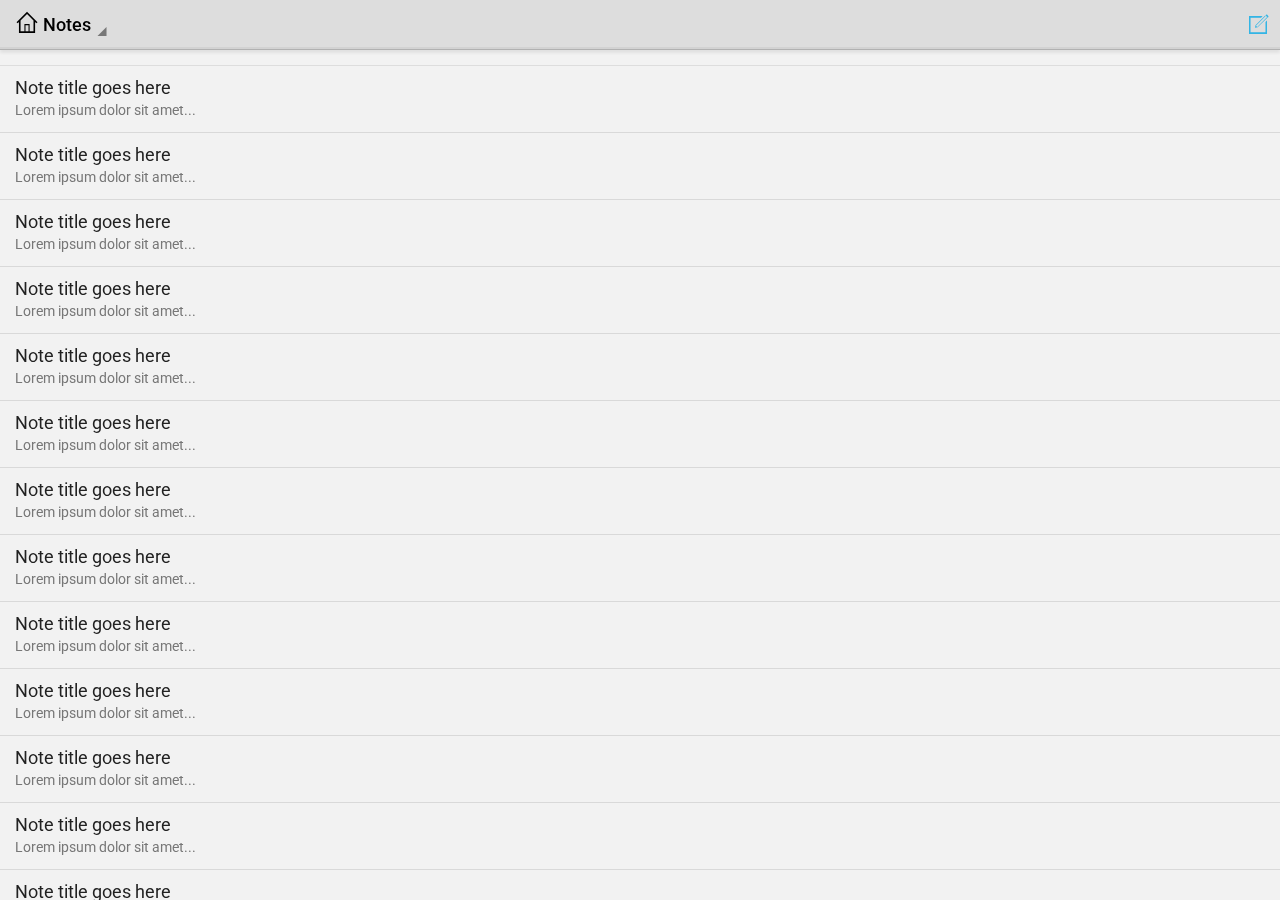
<file: 0.2/ratchet-2.0.2/docs/examples/app-android-notes/index.html>
<!DOCTYPE html>
<html>
  <head>
    <meta charset="utf-8">
    <title>Notes</title>
    <meta name="viewport" content="initial-scale=1, maximum-scale=1, user-scalable=no, minimal-ui">
    <meta name="apple-mobile-web-app-capable" content="yes">
    <meta name="apple-mobile-web-app-status-bar-style" content="black">

    <!-- Roboto -->
    <link rel="stylesheet" href="//fonts.googleapis.com/css?family=Roboto:400,500,700">

    <link rel="stylesheet" href="../../dist/css/ratchet.min.css">
    <link rel="stylesheet" href="../../dist/css/ratchet-theme-android.min.css">
    <link rel="stylesheet" href="css/app.css">
    <script src="../../dist/js/ratchet.min.js"></script>
  </head>
  <body>
    <header class="bar bar-nav">
      <a class="icon icon-compose pull-right" href="#composeModal"></a>
      <a href="#navPopover">
        <h1 class="title">
          <span class="icon icon-home"></span>
          Notes
          <span class="icon icon-caret"></span>
        </h1>
      </a>
    </header>

    <div class="content">

      <ul class="table-view">
        <li class="table-view-cell">
          <a class="navigate-right" href="choose-theater.html" data-transition="slide-in">
            Note title goes here
            <p>Lorem ipsum dolor sit amet...</p>
          </a>
        </li>
        <li class="table-view-cell">
          <a class="navigate-right" href="choose-theater.html" data-transition="slide-in">
            Note title goes here
            <p>Lorem ipsum dolor sit amet...</p>
          </a>
        </li>
        <li class="table-view-cell">
          <a class="navigate-right" href="choose-theater.html" data-transition="slide-in">
            Note title goes here
            <p>Lorem ipsum dolor sit amet...</p>
          </a>
        </li>
        <li class="table-view-cell">
          <a class="navigate-right" href="choose-theater.html" data-transition="slide-in">
            Note title goes here
            <p>Lorem ipsum dolor sit amet...</p>
          </a>
        </li>
        <li class="table-view-cell">
          <a class="navigate-right" href="choose-theater.html" data-transition="slide-in">
            Note title goes here
            <p>Lorem ipsum dolor sit amet...</p>
          </a>
        </li>
        <li class="table-view-cell">
          <a class="navigate-right" href="choose-theater.html" data-transition="slide-in">
            Note title goes here
            <p>Lorem ipsum dolor sit amet...</p>
          </a>
        </li>
        <li class="table-view-cell">
          <a class="navigate-right" href="choose-theater.html" data-transition="slide-in">
            Note title goes here
            <p>Lorem ipsum dolor sit amet...</p>
          </a>
        </li>
        <li class="table-view-cell">
          <a class="navigate-right" href="choose-theater.html" data-transition="slide-in">
            Note title goes here
            <p>Lorem ipsum dolor sit amet...</p>
          </a>
        </li>
        <li class="table-view-cell">
          <a class="navigate-right" href="choose-theater.html" data-transition="slide-in">
            Note title goes here
            <p>Lorem ipsum dolor sit amet...</p>
          </a>
        </li>
        <li class="table-view-cell">
          <a class="navigate-right" href="choose-theater.html" data-transition="slide-in">
            Note title goes here
            <p>Lorem ipsum dolor sit amet...</p>
          </a>
        </li>
        <li class="table-view-cell">
          <a class="navigate-right" href="choose-theater.html" data-transition="slide-in">
            Note title goes here
            <p>Lorem ipsum dolor sit amet...</p>
          </a>
        </li>
        <li class="table-view-cell">
          <a class="navigate-right" href="choose-theater.html" data-transition="slide-in">
            Note title goes here
            <p>Lorem ipsum dolor sit amet...</p>
          </a>
        </li>
        <li class="table-view-cell">
          <a class="navigate-right" href="choose-theater.html" data-transition="slide-in">
            Note title goes here
            <p>Lorem ipsum dolor sit amet...</p>
          </a>
        </li>
      </ul>
    </div>

    <!-- Compose modal -->
    <div id="composeModal" class="modal">
      <header class="bar bar-nav">
        <a class="icon icon-left pull-left" href="#composeModal"></a>
        <h1 class="title">New note</h1>
      </header>

      <div class="content">
        <form class="content-padded">
          <input type="text" placeholder="Title">
          <textarea rows="10"></textarea>
          <a class="btn btn-positive btn-block" href="#composeModal">Save note</a>
        </form>
      </div>
    </div><!-- /.modal -->

    <!-- Popover -->
    <div id="navPopover" class="popover">
      <ul class="table-view">
        <li class="table-view-cell">Item1</li>
        <li class="table-view-cell">Item2</li>
        <li class="table-view-cell">Item3</li>
        <li class="table-view-cell">Item4</li>
        <li class="table-view-cell">Item5</li>
        <li class="table-view-cell">Item6</li>
        <li class="table-view-cell">Item7</li>
        <li class="table-view-cell">Item8</li>
        <li class="table-view-cell">Item9</li>
        <li class="table-view-cell">Item10</li>
      </ul>
    </div>
  </body>
</html>
</file>
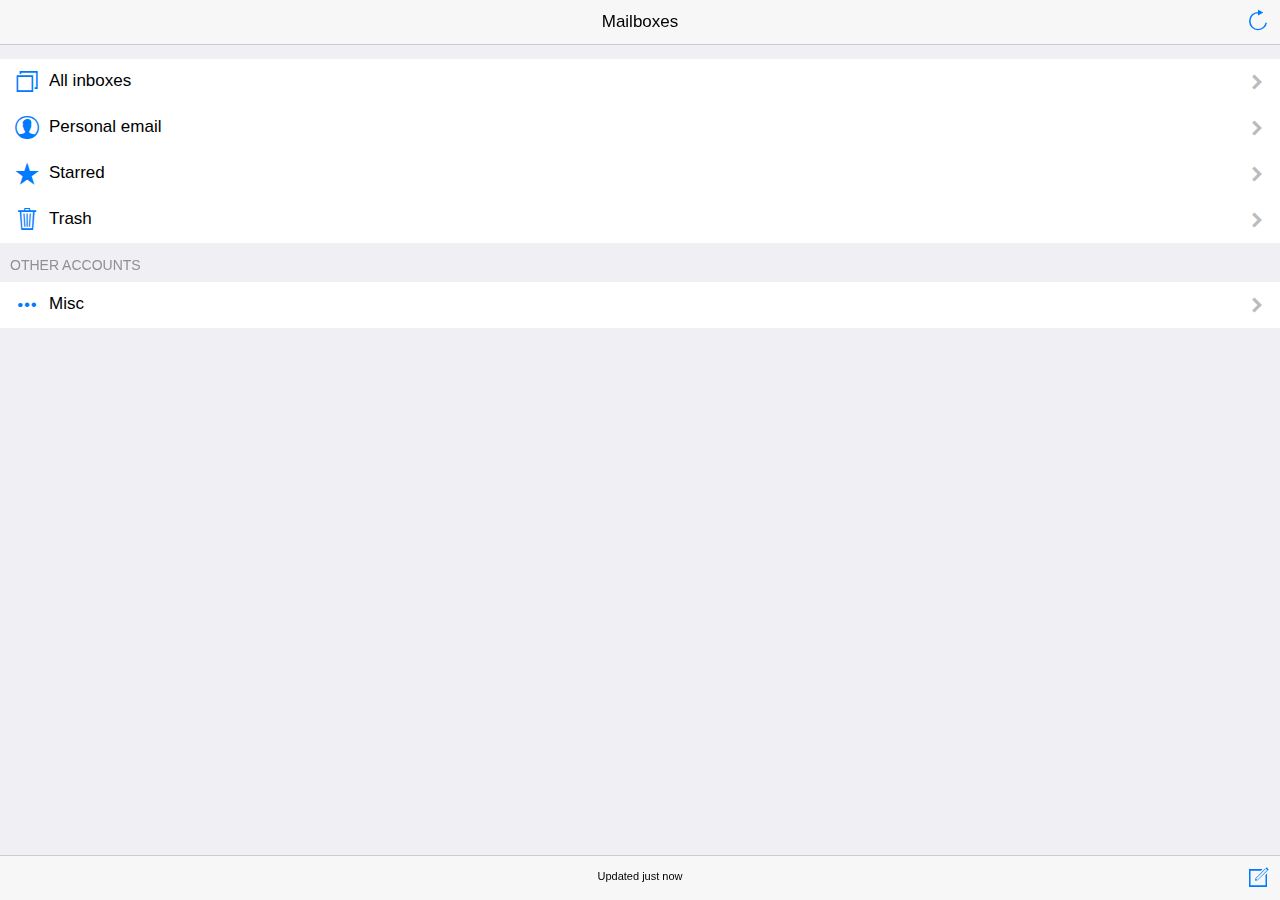
<file: 0.2/ratchet-2.0.2/docs/examples/app-ios-mail/index.html>
<!DOCTYPE html>
<html>
  <head>
    <meta charset="utf-8">
    <title>Mail</title>
    <meta name="viewport" content="initial-scale=1, maximum-scale=1, user-scalable=no, minimal-ui">
    <meta name="apple-mobile-web-app-capable" content="yes">
    <meta name="apple-mobile-web-app-status-bar-style" content="black">

    <link rel="stylesheet" href="../../dist/css/ratchet.min.css">
    <link rel="stylesheet" href="../../dist/css/ratchet-theme-ios.min.css">
    <link rel="stylesheet" href="css/app.css">
    <script src="../../dist/js/ratchet.min.js"></script>
  </head>
  <body>
    <header class="bar bar-nav">
      <a class="icon icon-refresh pull-right"></a>
      <h1 class="title">Mailboxes</h1>
    </header>

    <div class="bar bar-footer">
      <a class="icon icon-compose pull-right" href="#composeModal"></a>
      <small class="updated-text">Updated just now</small>
    </div>

    <div class="content">

      <ul class="table-view">
        <li class="table-view-cell media">
          <a class="navigate-right" href="inbox.html" data-transition="slide-in">
            <span class="media-object icon icon-pages pull-left"></span>
            <div class="media-body">
              All inboxes
            </div>
          </a>
        </li>
        <li class="table-view-cell media">
          <a class="navigate-right" href="inbox.html" data-transition="slide-in">
            <span class="media-object icon icon-person pull-left"></span>
            <div class="media-body">
              Personal email
            </div>
          </a>
        </li>
        <li class="table-view-cell media">
          <a class="navigate-right" href="inbox.html" data-transition="slide-in">
            <span class="media-object icon icon-star-filled pull-left"></span>
            <div class="media-body">
              Starred
            </div>
          </a>
        </li>
        <li class="table-view-cell media">
          <a class="navigate-right" href="inbox.html" data-transition="slide-in">
            <span class="media-object icon icon-trash pull-left"></span>
            <div class="media-body">
              Trash
            </div>
          </a>
        </li>
      </ul>

      <h5 class="content-padded">Other accounts</h5>
      <ul class="table-view">
        <li class="table-view-cell media">
          <a class="navigate-right" href="inbox.html" data-transition="slide-in">
            <span class="media-object icon icon-more pull-left"></span>
            <div class="media-body">
              Misc
            </div>
          </a>
        </li>
      </ul>
    </div><!-- /.content -->

    <!-- Compose modal -->
    <div id="composeModal" class="modal">
      <header class="bar bar-nav">
        <a class="btn btn-link pull-right" href="#composeModal">
          <strong>Send</strong>
        </a>
        <a class="btn btn-link pull-left" href="#composeModal">
          Cancel
        </a>
        <h1 class="title">New message</h1>
      </header>

      <div class="content">
        <form class="input-group">
          <input type="text" placeholder="To:">
          <input type="email" placeholder="From:">
          <input type="text" placeholder="Subject:">
          <textarea rows="20"></textarea>
        </form>
      </div>
    </div><!-- /.modal -->
  </body>
</html>
</file>
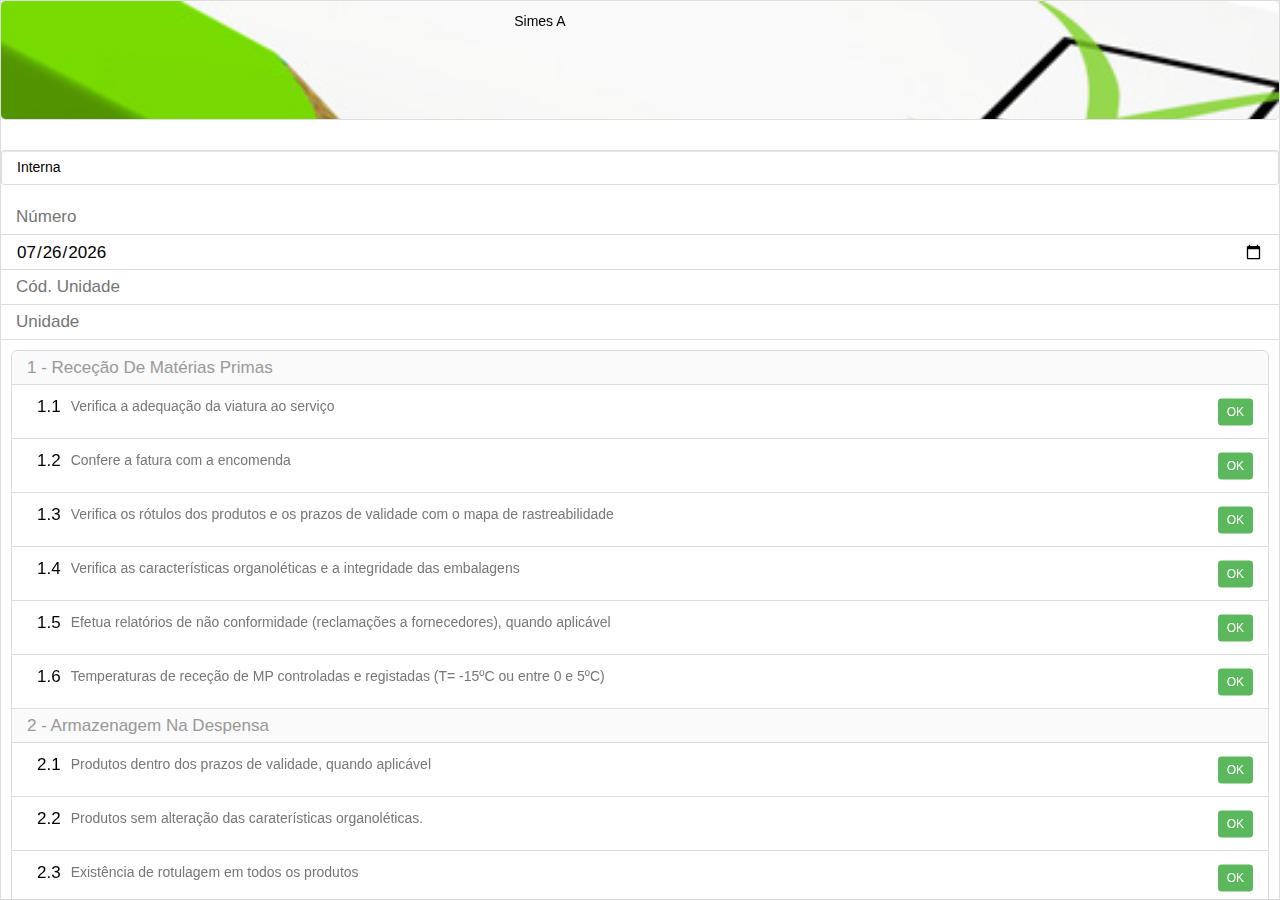
<file: www/checklist.html>
<!DOCTYPE html>
<html>
  <head>
    <title>Simes</title>

    <meta name="viewport" content="initial-scale=1, maximum-scale=1">
    <meta name="apple-mobile-web-app-capable" content="yes">
    <meta name="apple-mobile-web-app-status-bar-style" content="black">

    <link href="./css/ratchet-modificado.css" rel="stylesheet">
    <link href="./css/checklist.css" rel="stylesheet">

  </head>
  <body>

	<form id="checklist_form">

			<!-- Make sure all your bars are the first things in your <body> -->
			<header id="description-wrapper" class="card bar bar-nav">
				<p id="main-title" class="content-padded"></p>
			</header>
			
			<div class="menu-wrapper">
			  <span id="" class="menu menu-left">
				<ul>
				  <li><a class="icon my-icon  icon-back"></a></li>
				  <li><a class="icon my-icon" onclick="loadSimesA()">A</a></li>
				  <li style="margin-top:-10px"><p class="icon-label">simesA</p></li>
				  <li><a class="icon my-icon" onclick="loadSimesB()">B</a></li>
				  <li style="margin-top:-10px"><p class="icon-label">simesB</p></li>
				  <li><a class="icon my-icon  icon-home"></a></li>
				  <li style="margin-top:-10px"><p class="icon-label">home</p></li>
				  <li><a class="icon my-icon  icon-more"></a></li>
				  <li style="margin-top:-10px"><p class="icon-label">more</p></li>
				  <li><a class="icon my-icon  icon-close"></a></li>
				  <li style="margin-top:-10px"><p class="icon-label">fechar</p></li>
				  <li><a class="icon my-icon  icon-compose"></a></li>
				  <li><a class="icon my-icon  icon-gear"></a></li>
				  <li style="margin-top:-10px"><p class="icon-label">settings</p></li>
				  <li><a class="icon my-icon  icon-download"></a></li>
				  <li style="margin-top:-10px"><p class="icon-label">download</p></li>
				  <li><a class="icon my-icon  icon-bars"></a></li>
				  <li><a class="icon my-icon  icon-caret"></a></li>
				  <li><a class="icon my-icon  icon-check"></a></li>
				  <li><a class="icon my-icon  icon-more-vertical"></a></li>
				  <li><a class="icon my-icon  icon-edit"></a></li>
				  <li><a class="icon my-icon  icon-code" ></a></li>
				  <li><a class="icon my-icon  icon-forward"></a></li>
				  <li><a class="icon my-icon  icon-info"></a></li>
				  <li><a class="icon my-icon  icon-list"></a></li>
				  <li><a class="icon my-icon  icon-pause"></a></li>
				  <li><a class="icon my-icon  icon-person"></a></li>
				  <li><a class="icon my-icon  icon-play"></a></li>
				  <li><a class="icon my-icon  icon-plus"></a></li>
				  <li><a class="icon my-icon  icon-refresh"></a></li>
				  <li><a class="icon my-icon  icon-search"></a></li>
				  <li><a class="icon my-icon  icon-share"></a></li>
				  <li><a class="icon my-icon  icon-star"></a></li>
				  <li><a class="icon my-icon  icon-stop"></a></li>
				  <li><a class="icon my-icon  icon-trash"></a></li>
				</ul>
			</span>

			<span id="" class="menu menu-right pull-right">
				<ul>
				  
				  <li> <span class="toggle active"><span class="toggle-handle"></span></span> </li>
				  <li> <span class="toggle active"><span class="toggle-handle"></span></span> </li>
				  <li> <span class="toggle active"><span class="toggle-handle"></span></span> </li>
				  <li> <span class="toggle active"><span class="toggle-handle"></span></span> </li>
				  <li> <span class="toggle active"><span class="toggle-handle"></span></span> </li>
				  <li> <span class="toggle active"><span class="toggle-handle"></span></span> </li>
				  <li> <span class="toggle active"><span class="toggle-handle"></span></span> </li>
				  <li> <span class="toggle active"><span class="toggle-handle"></span></span> </li>
				  <li> <span class="toggle active"><span class="toggle-handle"></span></span> </li>
				  <li> <span class="toggle active"><span class="toggle-handle"></span></span> </li>
				  <li> <span class="toggle active"><span class="toggle-handle"></span></span> </li>
				  <li> <span class="toggle active"><span class="toggle-handle"></span></span> </li>
					
				</ul>
			</span>
		</div>


			<!-- Wrap all non-bar HTML in the .content div (this is actually what scrolls) -->
			<div id="content" class="content">
					<div id="header_card"  class="input-group ">
					</div>
			  
					<div class="card">
						<ul id="questions_ul" class="table-view">
						</ul>      
					</div>

					<button class="btn btn-positive btn-block">Submit</button>
			</div>

			
			
			<div id="popover" class="popover">
		  <header class="bar bar-nav">
			<h1 class="title">Popover title</h1>
		  </header>
		  <ul class="table-view">
			<li class="table-view-cell">Item1</li>
			<li class="table-view-cell">Item2</li>
			<li class="table-view-cell">Item3</li>
			<li class="table-view-cell">Item4</li>
			<li class="table-view-cell">Item5</li>
			<li class="table-view-cell">Item6</li>
			<li class="table-view-cell">Item7</li>
			<li class="table-view-cell">Item8</li>
		  </ul>
		</div>
	
	</form>
	<!--------------------------------------  Scripts ----------------------------------- -->
	<script type="text/javascript" src="./js/jquery-1.12.3.min-modificado.js"></script>
    <script src="./js/jsonObjs.js" charset="UTF-8"></script>
    <script src="./js/ratchet.js"></script>
    <script type="text/javascript" src="./js/snap.js"></script>
	<script src="./js/dropbox.js"></script>			
	<script type="text/javascript" src="./js/checklist.js"></script>
	<script type="text/javascript" src="./js/myjson.js"></script>


        <script type="text/javascript">
            var snapper = new Snap({ 
			element: document.getElementById('content'), 
			maxPosition: 56,
			minPosition: -80,
			disable:'right'
			});

		</script>
	</body>
</html>
</file>
<file: 0.2/ratchet-2.0.2/docs/examples/app-android-notes/css/app.css>
.slider,
.slider img {
  margin-bottom: 0;
  height: 150px;
}
</file>
<file: 0.2/ratchet-2.0.2/docs/examples/app-ios-mail/css/app.css>
.updated-text {
  position: absolute;
  left: 0;
  right: 0;
  padding: 10px 0;
  font-size: 11px;
  text-align: center;
}

.table-view-cell .icon {
  color: #007aff;
}
</file>
<file: www/css/ratchet-modificado.css>
/*!
 * =====================================================
 * Ratchet v2.0.2 (http://goratchet.com)
 * Copyright 2014 Connor Sears
 * Licensed under MIT (https://github.com/twbs/ratchet/blob/master/LICENSE)
 *
 * v2.0.2 designed by @connors.
 * =====================================================
 */

/*! normalize.css v3.0.1 | MIT License | git.io/normalize */
html {
  font-family: sans-serif;
  -webkit-text-size-adjust: 100%;
      -ms-text-size-adjust: 100%;
}

body {
  margin: 0;
}

article,
aside,
details,
figcaption,
figure,
footer,
header,
hgroup,
main,
nav,
section,
summary {
  display: block;
}

audio,
canvas,
progress,
video {
  display: inline-block;
  vertical-align: baseline;
}

audio:not([controls]) {
  display: none;
  height: 0;
}

[hidden],
template {
  display: none;
}

a {
  background: transparent;
}

a:active,
a:hover {
  outline: 0;
}

abbr[title] {
  border-bottom: 1px dotted;
}

b,
strong {
  font-weight: bold;
}

dfn {
  font-style: italic;
}

h1 {
  margin: .67em 0;
  font-size: 2em;
}

mark {
  color: #000;
  background: #ff0;
}

small {
  font-size: 80%;
}

sub,
sup {
  position: relative;
  font-size: 75%;
  line-height: 0;
  vertical-align: baseline;
}

sup {
  top: -.5em;
}

sub {
  bottom: -.25em;
}

img {
  border: 0;
}

svg:not(:root) {
  overflow: hidden;
}

figure {
  margin: 1em 40px;
}

hr {
  height: 0;
  -moz-box-sizing: content-box;
       box-sizing: content-box;
}

pre {
  overflow: auto;
}

code,
kbd,
pre,
samp {
  font-family: monospace, monospace;
  font-size: 1em;
}

button,
input,
optgroup,
select,
textarea {
  margin: 0;
  font: inherit;
  color: inherit;
}

button,
input[type="button"] {
  overflow: visible;
}

button,
input[type="button"],
select {
  text-transform: none;
}

button,
html input[type="button"],
input[type="reset"],
input[type="submit"] {
  -webkit-appearance: button;
  cursor: pointer;
}

button[disabled],
html input[disabled] {
  cursor: default;
}

button::-moz-focus-inner,
input::-moz-focus-inner {
  padding: 0;
  border: 0;
}

input {
  line-height: normal;
}

input[type="checkbox"],
input[type="radio"] {
  box-sizing: border-box;
  padding: 0;
}

input[type="number"]::-webkit-inner-spin-button,
input[type="number"]::-webkit-outer-spin-button {
  height: auto;
}

input[type="search"] {
  -webkit-box-sizing: content-box;
     -moz-box-sizing: content-box;
          box-sizing: content-box;
  -webkit-appearance: textfield;
}

input[type="search"]::-webkit-search-cancel-button,
input[type="search"]::-webkit-search-decoration {
  -webkit-appearance: none;
}

fieldset {
  padding: .35em .625em .75em;
  margin: 0 2px;
  border: 1px solid #c0c0c0;
}

legend {
  padding: 0;
  border: 0;
}

textarea {
  overflow: auto;
}

optgroup {
  font-weight: bold;
}

table {
  border-spacing: 0;
  border-collapse: collapse;
}

td,
th {
  padding: 0;
}

* {
  -webkit-box-sizing: border-box;
     -moz-box-sizing: border-box;
          box-sizing: border-box;
}

body {
  position: fixed;
  top: 0;
  right: 0;
  bottom: 0;
  left: 0;
  font-family: "Helvetica Neue", Helvetica, sans-serif;
  font-size: 17px;
  line-height: 21px;
  color: #000;
  background-color: #fff;
}

a {
  color: #428bca;
  text-decoration: none;

  -webkit-tap-highlight-color: transparent;
}
a:active {
  color: #3071a9;
}

.content {
  position: absolute;
  top: 0;
  right: 0;
  bottom: 0;
  left: 0;
  overflow: auto;
  -webkit-overflow-scrolling: touch;
  background-color: #fff;
}

.content > * {
  -webkit-transform: translateZ(0);
      -ms-transform: translateZ(0);
          transform: translateZ(0);
}

.bar-nav ~ .content {
  padding-top: 44px;
}

.bar-header-secondary ~ .content {
  padding-top: 88px;
}

.bar-footer ~ .content {
  padding-bottom: 44px;
}

.bar-footer-secondary ~ .content {
  padding-bottom: 88px;
}

.bar-tab ~ .content {
  padding-bottom: 50px;
}

.bar-footer-secondary-tab ~ .content {
  padding-bottom: 94px;
}

.content-padded {
  margin: 10px;
}

.pull-left {
  float: left;
}

.pull-right {
  float: right;
}

.clearfix:before, .clearfix:after {
  display: table;
  content: " ";
}
.clearfix:after {
  clear: both;
}

h1, h2, h3, h4, h5, h6 {
  margin-top: 0;
  margin-bottom: 10px;
  line-height: 1;
}

h1, .h1 {
  font-size: 36px;
}

h2, .h2 {
  font-size: 30px;
}

h3, .h3 {
  font-size: 24px;
}

h4, .h4 {
  font-size: 18px;
}

h5, .h5 {
  margin-top: 20px;
  font-size: 14px;
}

h6, .h6 {
  margin-top: 20px;
  font-size: 12px;
}

p {
  margin-top: 0;
  margin-bottom: 10px;
  font-size: 14px;
  color: #777;
}

.btn {
  position: relative;
  display: inline-block;
  padding: 6px 8px 7px;
  margin-bottom: 0;
  font-size: 12px;
  font-weight: 400;
  line-height: 1;
  color: #333;
  text-align: center;
  white-space: nowrap;
  vertical-align: top;
  cursor: pointer;
  background-color: white;
  border: 1px solid #ccc;
  border-radius: 3px;
}
.btn:active, .btn.active {
  color: inherit;
  background-color: #ccc;
}
.btn:disabled, .btn.disabled {
  opacity: .6;
}

.btn-primary {
  color: #fff;
  background-color: #428bca;
  border: 1px solid #428bca;
}
.btn-primary:active, .btn-primary.active {
  color: #fff;
  background-color: #3071a9;
  border: 1px solid #3071a9;
}

.btn-positive {
  color: #fff;
  background-color: #5cb85c;
  border: 1px solid #5cb85c;
}
.btn-positive:active, .btn-positive.active {
  color: #fff;
  background-color: #449d44;
  border: 1px solid #449d44;
}

.btn-negative {
  color: #fff;
  background-color: #d9534f;
  border: 1px solid #d9534f;
}
.btn-negative:active, .btn-negative.active {
  color: #fff;
  background-color: #c9302c;
  border: 1px solid #c9302c;
}

.btn-outlined {
  background-color: transparent;
}
.btn-outlined.btn-primary {
  color: #428bca;
}
.btn-outlined.btn-positive {
  color: #5cb85c;
}
.btn-outlined.btn-negative {
  color: #d9534f;
}
.btn-outlined.btn-primary:active, .btn-outlined.btn-positive:active, .btn-outlined.btn-negative:active {
  color: #fff;
}

.btn-link {
  padding-top: 6px;
  padding-bottom: 6px;
  color: #428bca;
  background-color: transparent;
  border: 0;
}
.btn-link:active, .btn-link.active {
  color: #3071a9;
  background-color: transparent;
}

.btn-block {
  display: block;
  width: 100%;
  padding: 15px 0;
  margin-bottom: 10px;
  font-size: 18px;
}

input[type="submit"],
input[type="reset"], {
  width: 100%;
}

.btn .badge {
  margin: -2px -4px -2px 4px;
  font-size: 12px;
  background-color: rgba(0, 0, 0, .15);
}

.btn .badge-inverted,
.btn:active .badge-inverted {
  background-color: transparent;
}

.btn-primary:active .badge-inverted,
.btn-positive:active .badge-inverted,
.btn-negative:active .badge-inverted {
  color: #fff;
}

.btn-block .badge {
  position: absolute;
  right: 0;
  margin-right: 10px;
}

.btn .icon {
  font-size: inherit;
}

.bar {
  position: fixed;
  right: 0;
  left: 0;
  z-index: 10;
  height: 44px;
  padding-right: 10px;
  padding-left: 10px;
  background-color: white;
  border-bottom: 1px solid #ddd;

  -webkit-backface-visibility: hidden;
          backface-visibility: hidden;
}

.bar-header-secondary {
  top: 44px;
}

.bar-footer {
  bottom: 0;
}

.bar-footer-secondary {
  bottom: 44px;
}

.bar-footer-secondary-tab {
  bottom: 50px;
}

.bar-footer,
.bar-footer-secondary,
.bar-footer-secondary-tab {
  border-top: 1px solid #ddd;
  border-bottom: 0;
}

.bar-nav {
  top: 0;
}

.title {
  position: absolute;
  display: block;
  width: 100%;
  padding: 0;
  margin: 0 -10px;
  font-size: 17px;
  font-weight: 500;
  line-height: 44px;
  color: #000;
  text-align: center;
  white-space: nowrap;
}

.title a {
  color: inherit;
}

.bar-tab {
  bottom: 0;
  display: table;
  width: 100%;
  height: 50px;
  padding: 0;
  table-layout: fixed;
  border-top: 1px solid #ddd;
  border-bottom: 0;
}
.bar-tab .tab-item {
  display: table-cell;
  width: 1%;
  height: 50px;
  color: #929292;
  text-align: center;
  vertical-align: middle;
}
.bar-tab .tab-item.active, .bar-tab .tab-item:active {
  color: #428bca;
}
.bar-tab .tab-item .icon {
  top: 3px;
  width: 24px;
  height: 24px;
  padding-top: 0;
  padding-bottom: 0;
}
.bar-tab .tab-item .icon ~ .tab-label {
  display: block;
  font-size: 11px;
}

.bar .btn {
  position: relative;
  top: 7px;
  z-index: 20;
  padding: 6px 12px 7px;
  margin-top: 0;
  font-weight: 400;
}
.bar .btn.pull-right {
  margin-left: 10px;
}
.bar .btn.pull-left {
  margin-right: 10px;
}

.bar .btn-link {
  top: 0;
  padding: 0;
  font-size: 16px;
  line-height: 44px;
  color: #428bca;
  border: 0;
}
.bar .btn-link:active, .bar .btn-link.active {
  color: #3071a9;
}

.bar .btn-block {
  top: 6px;
  padding: 7px 0;
  margin-bottom: 0;
  font-size: 16px;
}

.bar .btn-nav.pull-left {
  margin-left: -5px;
}
.bar .btn-nav.pull-left .icon-left-nav {
  margin-right: -3px;
}
.bar .btn-nav.pull-right {
  margin-right: -5px;
}
.bar .btn-nav.pull-right .icon-right-nav {
  margin-left: -3px;
}

.bar .icon {
  position: relative;
  z-index: 20;
  padding-top: 10px;
  padding-bottom: 10px;
  font-size: 24px;
}
.bar .btn .icon {
  top: 3px;
  padding: 0;
}
.bar .title .icon {
  padding: 0;
}
.bar .title .icon.icon-caret {
  top: 4px;
  margin-left: -5px;
}

.bar input[type="search"] {
  height: 29px;
  margin: 6px 0;
}

.bar .segmented-control {
  top: 7px;
  margin: 0 auto;
}

.badge {
  display: inline-block;
  padding: 2px 9px 3px;
  font-size: 12px;
  line-height: 1;
  color: #333;
  background-color: rgba(0, 0, 0, .15);
  border-radius: 100px;
}
.badge.badge-inverted {
  padding: 0 5px 0 0;
  background-color: transparent;
}

.badge-primary {
  color: #fff;
  background-color: #428bca;
}
.badge-primary.badge-inverted {
  color: #428bca;
}

.badge-positive {
  color: #fff;
  background-color: #5cb85c;
}
.badge-positive.badge-inverted {
  color: #5cb85c;
}

.badge-negative {
  color: #fff;
  background-color: #d9534f;
}
.badge-negative.badge-inverted {
  color: #d9534f;
}

.card {
  margin: 10px;
  overflow: hidden;
  background-color: white;
  border: 1px solid #ddd;
  border-radius: 6px;
}

.card .table-view {
  margin-bottom: 0;
  border-top: 0;
  border-bottom: 0;
}
.card .table-view .table-view-divider:first-child {
  top: 0;
  border-top-left-radius: 6px;
  border-top-right-radius: 6px;
}
.card .table-view .table-view-divider:last-child {
  border-bottom-right-radius: 6px;
  border-bottom-left-radius: 6px;
}

.card .table-view-cell:last-child {
  border-bottom: 0;
}

.table-view {
  padding-left: 0;
  margin-top: 0;
  margin-bottom: 15px;
  list-style: none;
  background-color: #fff;
  border-top: 1px solid #ddd;
  border-bottom: 1px solid #ddd;
}

.table-view-cell {
  position: relative;
  padding: 11px 65px 11px 15px;
  overflow: hidden;
  border-bottom: 1px solid #ddd;
}
.table-view-cell:last-child {
  border-bottom: 0;
}
.table-view-cell > a:not(.btn) {
  position: relative;
  display: block;
  padding: inherit;
  margin: -11px -65px -11px -15px;
  overflow: hidden;
  color: inherit;
}
.table-view-cell > a:not(.btn):active {
  background-color: #eee;
}
.table-view-cell p {
  margin-bottom: 0;
}

.table-view-divider {
  padding-top: 6px;
  padding-bottom: 6px;
  padding-left: 15px;
  margin-top: -1px;
  margin-left: 0;
  font-weight: 500;
  color: #999;
  background-color: #fafafa;
  border-top: 1px solid #ddd;
  border-bottom: 1px solid #ddd;
}

.table-view .media,
.table-view .media-body {
  overflow: hidden;
}

.table-view .media-object.pull-left {
  margin-right: 10px;
}
.table-view .media-object.pull-right {
  margin-left: 10px;
}

.table-view-cell > .btn,
.table-view-cell > .badge,
.table-view-cell > .toggle,
.table-view-cell > a > .btn,
.table-view-cell > a > .badge,
.table-view-cell > a > .toggle {
  position: absolute;
  top: 50%;
  right: 15px;
  -webkit-transform: translateY(-50%);
      -ms-transform: translateY(-50%);
          transform: translateY(-50%);
}
.table-view-cell .navigate-left > .btn,
.table-view-cell .navigate-left > .badge,
.table-view-cell .navigate-left > .toggle,
.table-view-cell .navigate-right > .btn,
.table-view-cell .navigate-right > .badge,
.table-view-cell .navigate-right > .toggle,
.table-view-cell .push-left > .btn,
.table-view-cell .push-left > .badge,
.table-view-cell .push-left > .toggle,
.table-view-cell .push-right > .btn,
.table-view-cell .push-right > .badge,
.table-view-cell .push-right > .toggle,
.table-view-cell > a .navigate-left > .btn,
.table-view-cell > a .navigate-left > .badge,
.table-view-cell > a .navigate-left > .toggle,
.table-view-cell > a .navigate-right > .btn,
.table-view-cell > a .navigate-right > .badge,
.table-view-cell > a .navigate-right > .toggle,
.table-view-cell > a .push-left > .btn,
.table-view-cell > a .push-left > .badge,
.table-view-cell > a .push-left > .toggle,
.table-view-cell > a .push-right > .btn,
.table-view-cell > a .push-right > .badge,
.table-view-cell > a .push-right > .toggle {
  right: 35px;
}

.content > .table-view:first-child {
  margin-top: 15px;
}

input,
textarea,
button,
select {
  font-family: "Helvetica Neue", Helvetica, sans-serif;
  font-size: 17px;
}

select,
textarea,
input[type="text"],
input[type="search"],
input[type="password"],
input[type="datetime"],
input[type="datetime-local"],
input[type="date"],
input[type="month"],
input[type="time"],
input[type="week"],
input[type="number"],
input[type="email"],
input[type="url"],
input[type="tel"],
input[type="color"] {
  width: 100%;
  height: 35px;
  -webkit-appearance: none;
  padding: 0 15px;
  margin-bottom: 15px;
  line-height: 21px;
  background-color: #fff;
  border: 1px solid #ddd;
  border-radius: 3px;
  outline: none;
}

input[type="search"] {
  -webkit-box-sizing: border-box;
     -moz-box-sizing: border-box;
          box-sizing: border-box;
  padding: 0 10px;
  font-size: 16px;
  border-radius: 20px;
}

input[type="search"]:focus {
  text-align: left;
}

textarea {
  height: auto;
}

select {
  height: auto;
  font-size: 14px;
  background-color: #f8f8f8;
  -webkit-box-shadow: inset 0 1px 1px rgba(0, 0, 0, .1);
          box-shadow: inset 0 1px 1px rgba(0, 0, 0, .1);
}

.input-group {
  background-color: #fff;
}

.input-group input,
.input-group textarea {
  margin-bottom: 0;
  background-color: transparent;
  border-top: 0;
  border-right: 0;
  border-left: 0;
  border-radius: 0;
  -webkit-box-shadow: none;
          box-shadow: none;
}

.input-row {
  height: 35px;
  overflow: hidden;
  border-bottom: 1px solid #ddd;
}

.input-row label {
  float: left;
  width: 35%;
  padding: 8px 15px;
  font-family: "Helvetica Neue", Helvetica, sans-serif;
  line-height: 1.1;
}

.input-row input {
  float: right;
  width: 65%;
  padding-left: 0;
  margin-bottom: 0;
  border: 0;
}

.segmented-control {
  position: relative;
  display: table;
  overflow: hidden;
  font-size: 12px;
  font-weight: 400;
  background-color: white;
  border: 1px solid #ccc;
  border-radius: 3px;
}
.segmented-control .control-item {
  display: table-cell;
  width: 1%;
  padding-top: 6px;
  padding-bottom: 7px;
  overflow: hidden;
  line-height: 1;
  color: #333;
  text-align: center;
  text-overflow: ellipsis;
  white-space: nowrap;
  border-left: 1px solid #ccc;
}
.segmented-control .control-item:first-child {
  border-left-width: 0;
}
.segmented-control .control-item:active {
  background-color: #eee;
}
.segmented-control .control-item.active {
  background-color: #ccc;
}

.segmented-control-primary {
  border-color: #428bca;
}
.segmented-control-primary .control-item {
  color: #428bca;
  border-color: inherit;
}
.segmented-control-primary .control-item:active {
  background-color: #cde1f1;
}
.segmented-control-primary .control-item.active {
  color: #fff;
  background-color: #428bca;
}

.segmented-control-positive {
  border-color: #5cb85c;
}
.segmented-control-positive .control-item {
  color: #5cb85c;
  border-color: inherit;
}
.segmented-control-positive .control-item:active {
  background-color: #d8eed8;
}
.segmented-control-positive .control-item.active {
  color: #fff;
  background-color: #5cb85c;
}

.segmented-control-negative {
  border-color: #d9534f;
}
.segmented-control-negative .control-item {
  color: #d9534f;
  border-color: inherit;
}
.segmented-control-negative .control-item:active {
  background-color: #f9e2e2;
}
.segmented-control-negative .control-item.active {
  color: #fff;
  background-color: #d9534f;
}

.control-content {
  display: none;
}
.control-content.active {
  display: block;
}

.popover {
  position: fixed;
  top: 55px;
  left: 50%;
  z-index: 20;
  display: none;
  width: 280px;
  margin-left: -140px;
  background-color: white;
  border-radius: 6px;
  -webkit-box-shadow: 0 0 15px rgba(0, 0, 0, .1);
          box-shadow: 0 0 15px rgba(0, 0, 0, .1);
  opacity: 0;
  -webkit-transition: all .25s linear;
     -moz-transition: all .25s linear;
          transition: all .25s linear;
  -webkit-transform: translate3d(0, -15px, 0);
      -ms-transform: translate3d(0, -15px, 0);
          transform: translate3d(0, -15px, 0);
}
.popover:before {
  position: absolute;
  top: -15px;
  left: 50%;
  width: 0;
  height: 0;
  margin-left: -15px;
  content: '';
  border-right: 15px solid transparent;
  border-bottom: 15px solid white;
  border-left: 15px solid transparent;
}
.popover.visible {
  opacity: 1;
  -webkit-transform: translate3d(0, 0, 0);
      -ms-transform: translate3d(0, 0, 0);
          transform: translate3d(0, 0, 0);
}
.popover .bar ~ .table-view {
  padding-top: 44px;
}

.backdrop {
  position: fixed;
  top: 0;
  right: 0;
  bottom: 0;
  left: 0;
  z-index: 15;
  background-color: rgba(0, 0, 0, .3);
}

.popover .btn-block {
  margin-bottom: 5px;
}
.popover .btn-block:last-child {
  margin-bottom: 0;
}

.popover .bar-nav {
  border-bottom: 1px solid #ddd;
  border-top-left-radius: 12px;
  border-top-right-radius: 12px;
  -webkit-box-shadow: none;
          box-shadow: none;
}

.popover .table-view {
  max-height: 300px;
  margin-bottom: 0;
  overflow: auto;
  -webkit-overflow-scrolling: touch;
  background-color: #fff;
  border-top: 0;
  border-bottom: 0;
  border-radius: 6px;
}

.modal {
  position: fixed;
  top: 0;
  z-index: 11;
  width: 100%;
  min-height: 100%;
  overflow: hidden;
  background-color: #fff;
  opacity: 0;
  -webkit-transition: -webkit-transform .25s, opacity 1ms .25s;
     -moz-transition:    -moz-transform .25s, opacity 1ms .25s;
          transition:         transform .25s, opacity 1ms .25s;
  -webkit-transform: translate3d(0, 100%, 0);
      -ms-transform: translate3d(0, 100%, 0);
          transform: translate3d(0, 100%, 0);
}
.modal.active {
  height: 100%;
  opacity: 1;
  -webkit-transition: -webkit-transform .25s;
     -moz-transition:    -moz-transform .25s;
          transition:         transform .25s;
  -webkit-transform: translate3d(0, 0, 0);
      -ms-transform: translate3d(0, 0, 0);
          transform: translate3d(0, 0, 0);
}

.slider {
  width: 100%;
}

.slider {
  overflow: hidden;
  background-color: #000;
}
.slider .slide-group {
  position: relative;
  font-size: 0;
  white-space: nowrap;
  -webkit-transition: all 0s linear;
     -moz-transition: all 0s linear;
          transition: all 0s linear;
}
.slider .slide-group .slide {
  display: inline-block;
  width: 100%;
  height: 100%;
  font-size: 14px;
  vertical-align: top;
}

.toggle {
  position: relative;
  display: block;
  width: 74px;
  height: 30px;
  background-color: #fff;
  border: 2px solid #ddd;
  border-radius: 20px;
  -webkit-transition-duration: .2s;
     -moz-transition-duration: .2s;
          transition-duration: .2s;
  -webkit-transition-property: background-color, border;
     -moz-transition-property: background-color, border;
          transition-property: background-color, border;
}
.toggle .toggle-handle {
  position: absolute;
  top: -1px;
  left: -1px;
  z-index: 2;
  width: 28px;
  height: 28px;
  background-color: #fff;
  border: 1px solid #ddd;
  border-radius: 100px;
  -webkit-transition-duration: .2s;
     -moz-transition-duration: .2s;
          transition-duration: .2s;
  -webkit-transition-property: -webkit-transform, border, width;
     -moz-transition-property:    -moz-transform, border, width;
          transition-property:         transform, border, width;
}
.toggle:before {
  position: absolute;
  top: 3px;
  right: 11px;
  font-size: 13px;
  color: #999;
  text-transform: uppercase;
  content: "Off";
}
.toggle.active {
  background-color: #5cb85c;
  border: 2px solid #5cb85c;
}
.toggle.active .toggle-handle {
  border-color: #5cb85c;
  -webkit-transform: translate3d(44px, 0, 0);
      -ms-transform: translate3d(44px, 0, 0);
          transform: translate3d(44px, 0, 0);
}
.toggle.active:before {
  right: auto;
  left: 15px;
  color: #fff;
  content: "On";
}
.toggle input[type="checkbox"] {
  display: none;
}

.content.fade {
  left: 0;
  opacity: 0;
}
.content.fade.in {
  opacity: 1;
}
.content.sliding {
  z-index: 2;
  -webkit-transition: -webkit-transform .4s;
     -moz-transition:    -moz-transform .4s;
          transition:         transform .4s;
  -webkit-transform: translate3d(0, 0, 0);
      -ms-transform: translate3d(0, 0, 0);
          transform: translate3d(0, 0, 0);
}
.content.sliding.left {
  z-index: 1;
  -webkit-transform: translate3d(-100%, 0, 0);
      -ms-transform: translate3d(-100%, 0, 0);
          transform: translate3d(-100%, 0, 0);
}
.content.sliding.right {
  z-index: 3;
  -webkit-transform: translate3d(100%, 0, 0);
      -ms-transform: translate3d(100%, 0, 0);
          transform: translate3d(100%, 0, 0);
}

.navigate-left:after,
.navigate-right:after,
.push-left:after,
.push-right:after {
  position: absolute;
  top: 50%;
  display: inline-block;
  font-family: Ratchicons;
  font-size: inherit;
  line-height: 1;
  color: #bbb;
  text-decoration: none;
  -webkit-transform: translateY(-50%);
      -ms-transform: translateY(-50%);
          transform: translateY(-50%);

  -webkit-font-smoothing: antialiased;
}

.navigate-left:after,
.push-left:after {
  left: 15px;
  content: '\e822';
}

.navigate-right:after,
.push-right:after {
  right: 15px;
  content: '\e826';
}

@font-face {
  font-family: Ratchicons;
  font-style: normal;
  font-weight: normal;

  src: url("../fonts/ratchicons.eot");
  src: url("../fonts/ratchicons.eot?#iefix") format("embedded-opentype"), url("../fonts/ratchicons.woff") format("woff"), url("../fonts/ratchicons.ttf") format("truetype"), url("../fonts/ratchicons.svg#svgFontName") format("svg");
}
.icon {
  display: block;
  font-family: Ratchicons;
  font-size: 24px;
  line-height: 1;
  text-decoration: none;

  -webkit-font-smoothing: antialiased;
}

.icon-back:before {
  content: '\e80a';
}

.icon-bars:before {
  content: '\e80e';
}

.icon-caret:before {
  content: '\e80f';
}

.icon-check:before {
  content: '\e810';
}

.icon-close:before {
  content: '\e811';
}

.icon-code:before {
  content: '\e812';
}

.icon-compose:before {
  content: '\e813';
}

.icon-download:before {
  content: '\e815';
}

.icon-edit:before {
  content: '\e829';
}

.icon-forward:before {
  content: '\e82a';
}

.icon-gear:before {
  content: '\e821';
}

.icon-home:before {
  content: '\e82b';
}

.icon-info:before {
  content: '\e82c';
}

.icon-list:before {
  content: '\e823';
}

.icon-more-vertical:before {
  content: '\e82e';
}

.icon-more:before {
  content: '\e82f';
}

.icon-pages:before {
  content: '\e824';
}

.icon-pause:before {
  content: '\e830';
}

.icon-person:before {
  content: '\e832';
}

.icon-play:before {
  content: '\e816';
}

.icon-plus:before {
  content: '\e817';
}

.icon-refresh:before {
  content: '\e825';
}

.icon-search:before {
  content: '\e819';
}

.icon-share:before {
  content: '\e81a';
}

.icon-sound:before {
  content: '\e827';
}

.icon-sound2:before {
  content: '\e828';
}

.icon-sound3:before {
  content: '\e80b';
}

.icon-sound4:before {
  content: '\e80c';
}

.icon-star-filled:before {
  content: '\e81b';
}

.icon-star:before {
  content: '\e81c';
}

.icon-stop:before {
  content: '\e81d';
}

.icon-trash:before {
  content: '\e81e';
}

.icon-up-nav:before {
  content: '\e81f';
}

.icon-up:before {
  content: '\e80d';
}

.icon-right-nav:before {
  content: '\e818';
}

.icon-right:before {
  content: '\e826';
}

.icon-down-nav:before {
  content: '\e814';
}

.icon-down:before {
  content: '\e820';
}

.icon-left-nav:before {
  content: '\e82d';
}

.icon-left:before {
  content: '\e822';
}
</file>
<file: www/css/checklist.css>
.content{
	z-index:3;
}

select{
  width: 100%;
  height: 35px;
  -webkit-appearance: none;
  padding: 0 15px;
  margin-bottom: 15px;
  line-height: 21px;
  background-color: #fff;
  border: 1px solid #ddd;
  border-radius: 3px;
  outline: none;

}

/* Show "Left" drawer for the "Right" drawer in the demo */
.snapjs-right .snap-drawer-left {
	display: block;
	right: 0;
	left: auto;
}

/* Hide the actual "Right" drawer in the demo */
.snapjs-right .snap-drawer-right {
	display: none;
}

/* Styles for fading out the drawer content in the "Expanding" demo */
.drawer-inner {
	-webkit-transition: opacity 0.3s ease; 
	   -moz-transition: opacity 0.3s ease; 
	    -ms-transition: opacity 0.3s ease; 
	     -o-transition: opacity 0.3s ease; 
	        transition: opacity 0.3s ease; 
}

.snapjs-expand-left .drawer-inner,
.snapjs-expand-right .drawer-inner {
	opacity: 0;
}


/* Default demo styles */
.snap-content {
  background: white;
}

.snap-drawers {
  background: #323949;
}

.snap-drawer {
	background: #323949;
	color: #eee;
}

.snap-drawer h3 {
  font-size: 36px;
  font-weight: normal;
  margin: 15px;
}

.snap-drawer h4 {
  padding: 15px;
  border-top: 1px solid rgba(255, 255, 255, 0.1);
  margin-bottom: 0;
}

.snap-drawer ul {
  padding: 0;
  margin: 0;
  list-style-type: none;
}

.snap-drawer li > a {
  display: block;
  border-bottom: 1px solid rgba(0,0,0, 0.1);
  border-top: 1px solid rgba(255, 255, 255, 0.1);
  padding: 15px;
  font-weight: bold;
  text-shadow: 0 1px 0 #000;
  text-decoration: none;
  color: #ccc;
  text-indent: 20px;
}

.snap-drawer p {
  opacity: 0.5;
  padding: 15px;
  font-size: 12px;
}
.my-icon{
	width: 50px;
    height: 50px;
    margin: 3px;
    font-size: 24px;
    line-height: 50px;
    text-align: center;
    background-color: #fff;
    border: 1px solid #ddd;
    border-radius: 25px;
}
.icon-label{
	width: 50px;
    margin: 3px;
    margin-bottom: 1px;
    margin-bottom: 5px;
    font-size: 14px;
    text-align: center;
}
.menu {
	background:rgba(248, 248, 248, 1);
    position: absolute;
    top: 0;
    bottom: 0;
    overflow: auto;
	margin-top: 44px;
}
.menu ul{
	margin-left:0px;
	margin-right:0px;
	padding-left:0px;
	padding-right:0px;
}
.menu-left {
    left: 0;
    width: 50%;
}
.menu-right {
    right: 0;
	left: auto;
    width: 50%;
}
.menu-right > * {
    position: absolute;
    right: 0;
	left: auto;
	list-style-type: none;	
}

#content{
	border: 1px solid #ddd;	
}

body{
	
font-family: AppleGothic, sans-serif;

}

#header_card{
	margin-top:105px;
}

#description-wrapper{
	background: url("../img/splash3.jpg");
	background-size: 100% ;
    position:fixed;
	height:120px; 
	opacity:1;
	margin:0px;
}
#main-title{
	color:black;
	height:2em;
	width:20%;
	margin-left: auto;
	margin-right: auto;
	font-family: Century Gothic, sans-serif;
}
</file>
<file: 0.2/ratchet-2.0.2/docs/dist/css/ratchet.min.css>
/*!
 * =====================================================
 * Ratchet v2.0.2 (http://goratchet.com)
 * Copyright 2014 Connor Sears
 * Licensed under MIT (https://github.com/twbs/ratchet/blob/master/LICENSE)
 *
 * v2.0.2 designed by @connors.
 * =====================================================
 *//*! normalize.css v3.0.1 | MIT License | git.io/normalize */html{font-family:sans-serif;-webkit-text-size-adjust:100%;-ms-text-size-adjust:100%}body{margin:0}article,aside,details,figcaption,figure,footer,header,hgroup,main,nav,section,summary{display:block}audio,canvas,progress,video{display:inline-block;vertical-align:baseline}audio:not([controls]){display:none;height:0}[hidden],template{display:none}a{background:0 0}a:active,a:hover{outline:0}abbr[title]{border-bottom:1px dotted}b,strong{font-weight:700}dfn{font-style:italic}h1{margin:.67em 0}mark{color:#000;background:#ff0}small{font-size:80%}sub,sup{position:relative;font-size:75%;line-height:0;vertical-align:baseline}sup{top:-.5em}sub{bottom:-.25em}img{border:0}svg:not(:root){overflow:hidden}figure{margin:1em 40px}hr{height:0;-moz-box-sizing:content-box;box-sizing:content-box}pre{overflow:auto}code,kbd,pre,samp{font-family:monospace,monospace;font-size:1em}button,input,optgroup,select,textarea{margin:0;font:inherit;color:inherit}button{overflow:visible}button,select{text-transform:none}button,html input[type=button],input[type=reset],input[type=submit]{-webkit-appearance:button;cursor:pointer}button[disabled],html input[disabled]{cursor:default}button::-moz-focus-inner,input::-moz-focus-inner{padding:0;border:0}input{line-height:normal}input[type=checkbox],input[type=radio]{box-sizing:border-box;padding:0}input[type=number]::-webkit-inner-spin-button,input[type=number]::-webkit-outer-spin-button{height:auto}input[type=search]::-webkit-search-cancel-button,input[type=search]::-webkit-search-decoration{-webkit-appearance:none}fieldset{padding:.35em .625em .75em;margin:0 2px;border:1px solid silver}legend{padding:0;border:0}textarea{overflow:auto}optgroup{font-weight:700}table{border-spacing:0;border-collapse:collapse}td,th{padding:0}*{-webkit-box-sizing:border-box;-moz-box-sizing:border-box;box-sizing:border-box}body{position:fixed;top:0;right:0;bottom:0;left:0;font-family:"Helvetica Neue",Helvetica,sans-serif;font-size:17px;line-height:21px;color:#000;background-color:#fff}a{color:#428bca;text-decoration:none;-webkit-tap-highlight-color:transparent}a:active{color:#3071a9}.content{position:absolute;top:0;right:0;bottom:0;left:0;overflow:auto;-webkit-overflow-scrolling:touch;background-color:#fff}.content>*{-webkit-transform:translateZ(0);-ms-transform:translateZ(0);transform:translateZ(0)}.bar-nav~.content{padding-top:44px}.bar-header-secondary~.content{padding-top:88px}.bar-footer~.content{padding-bottom:44px}.bar-footer-secondary~.content{padding-bottom:88px}.bar-tab~.content{padding-bottom:50px}.bar-footer-secondary-tab~.content{padding-bottom:94px}.content-padded{margin:10px}.pull-left{float:left}.pull-right{float:right}.clearfix:after,.clearfix:before{display:table;content:" "}.clearfix:after{clear:both}h1,h2,h3,h4,h5,h6{margin-top:0;margin-bottom:10px;line-height:1}.h1,h1{font-size:36px}.h2,h2{font-size:30px}.h3,h3{font-size:24px}.h4,h4{font-size:18px}.h5,h5{margin-top:20px;font-size:14px}.h6,h6{margin-top:20px;font-size:12px}p{margin-top:0;margin-bottom:10px;font-size:14px;color:#777}.btn{position:relative;display:inline-block;padding:6px 8px 7px;margin-bottom:0;font-size:12px;font-weight:400;line-height:1;color:#333;text-align:center;white-space:nowrap;vertical-align:top;cursor:pointer;background-color:#fff;border:1px solid #ccc;border-radius:3px}.btn.active,.btn:active{color:inherit;background-color:#ccc}.btn.disabled,.btn:disabled{opacity:.6}.btn-primary{color:#fff;background-color:#428bca;border:1px solid #428bca}.btn-primary.active,.btn-primary:active{color:#fff;background-color:#3071a9;border:1px solid #3071a9}.btn-positive{color:#fff;background-color:#5cb85c;border:1px solid #5cb85c}.btn-positive.active,.btn-positive:active{color:#fff;background-color:#449d44;border:1px solid #449d44}.btn-negative{color:#fff;background-color:#d9534f;border:1px solid #d9534f}.btn-negative.active,.btn-negative:active{color:#fff;background-color:#c9302c;border:1px solid #c9302c}.btn-outlined{background-color:transparent}.btn-outlined.btn-primary{color:#428bca}.btn-outlined.btn-positive{color:#5cb85c}.btn-outlined.btn-negative{color:#d9534f}.btn-outlined.btn-negative:active,.btn-outlined.btn-positive:active,.btn-outlined.btn-primary:active{color:#fff}.btn-link{padding-top:6px;padding-bottom:6px;color:#428bca;background-color:transparent;border:0}.btn-link.active,.btn-link:active{color:#3071a9;background-color:transparent}.btn-block{display:block;width:100%;padding:15px 0;margin-bottom:10px;font-size:18px}input[type=button],input[type=reset],input[type=submit]{width:100%}.btn .badge{margin:-2px -4px -2px 4px;font-size:12px;background-color:rgba(0,0,0,.15)}.btn .badge-inverted,.btn:active .badge-inverted{background-color:transparent}.btn-negative:active .badge-inverted,.btn-positive:active .badge-inverted,.btn-primary:active .badge-inverted{color:#fff}.btn-block .badge{position:absolute;right:0;margin-right:10px}.btn .icon{font-size:inherit}.bar{position:fixed;right:0;left:0;z-index:10;height:44px;padding-right:10px;padding-left:10px;background-color:#fff;border-bottom:1px solid #ddd;-webkit-backface-visibility:hidden;backface-visibility:hidden}.bar-header-secondary{top:44px}.bar-footer{bottom:0}.bar-footer-secondary{bottom:44px}.bar-footer-secondary-tab{bottom:50px}.bar-footer,.bar-footer-secondary,.bar-footer-secondary-tab{border-top:1px solid #ddd;border-bottom:0}.bar-nav{top:0}.title{position:absolute;display:block;width:100%;padding:0;margin:0 -10px;font-size:17px;font-weight:500;line-height:44px;color:#000;text-align:center;white-space:nowrap}.title a{color:inherit}.bar-tab{bottom:0;display:table;width:100%;height:50px;padding:0;table-layout:fixed;border-top:1px solid #ddd;border-bottom:0}.bar-tab .tab-item{display:table-cell;width:1%;height:50px;color:#929292;text-align:center;vertical-align:middle}.bar-tab .tab-item.active,.bar-tab .tab-item:active{color:#428bca}.bar-tab .tab-item .icon{top:3px;width:24px;height:24px;padding-top:0;padding-bottom:0}.bar-tab .tab-item .icon~.tab-label{display:block;font-size:11px}.bar .btn{position:relative;top:7px;z-index:20;padding:6px 12px 7px;margin-top:0;font-weight:400}.bar .btn.pull-right{margin-left:10px}.bar .btn.pull-left{margin-right:10px}.bar .btn-link{top:0;padding:0;font-size:16px;line-height:44px;color:#428bca;border:0}.bar .btn-link.active,.bar .btn-link:active{color:#3071a9}.bar .btn-block{top:6px;padding:7px 0;margin-bottom:0;font-size:16px}.bar .btn-nav.pull-left{margin-left:-5px}.bar .btn-nav.pull-left .icon-left-nav{margin-right:-3px}.bar .btn-nav.pull-right{margin-right:-5px}.bar .btn-nav.pull-right .icon-right-nav{margin-left:-3px}.bar .icon{position:relative;z-index:20;padding-top:10px;padding-bottom:10px;font-size:24px}.bar .btn .icon{top:3px;padding:0}.bar .title .icon{padding:0}.bar .title .icon.icon-caret{top:4px;margin-left:-5px}.bar input[type=search]{height:29px;margin:6px 0}.bar .segmented-control{top:7px;margin:0 auto}.badge{display:inline-block;padding:2px 9px 3px;font-size:12px;line-height:1;color:#333;background-color:rgba(0,0,0,.15);border-radius:100px}.badge.badge-inverted{padding:0 5px 0 0;background-color:transparent}.badge-primary{color:#fff;background-color:#428bca}.badge-primary.badge-inverted{color:#428bca}.badge-positive{color:#fff;background-color:#5cb85c}.badge-positive.badge-inverted{color:#5cb85c}.badge-negative{color:#fff;background-color:#d9534f}.badge-negative.badge-inverted{color:#d9534f}.card{margin:10px;overflow:hidden;background-color:#fff;border:1px solid #ddd;border-radius:6px}.card .table-view{margin-bottom:0;border-top:0;border-bottom:0}.card .table-view .table-view-divider:first-child{top:0;border-top-left-radius:6px;border-top-right-radius:6px}.card .table-view .table-view-divider:last-child{border-bottom-right-radius:6px;border-bottom-left-radius:6px}.card .table-view-cell:last-child{border-bottom:0}.table-view{padding-left:0;margin-top:0;margin-bottom:15px;list-style:none;background-color:#fff;border-top:1px solid #ddd;border-bottom:1px solid #ddd}.table-view-cell{position:relative;padding:11px 65px 11px 15px;overflow:hidden;border-bottom:1px solid #ddd}.table-view-cell:last-child{border-bottom:0}.table-view-cell>a:not(.btn){position:relative;display:block;padding:inherit;margin:-11px -65px -11px -15px;overflow:hidden;color:inherit}.table-view-cell>a:not(.btn):active{background-color:#eee}.table-view-cell p{margin-bottom:0}.table-view-divider{padding-top:6px;padding-bottom:6px;padding-left:15px;margin-top:-1px;margin-left:0;font-weight:500;color:#999;background-color:#fafafa;border-top:1px solid #ddd;border-bottom:1px solid #ddd}.table-view .media,.table-view .media-body{overflow:hidden}.table-view .media-object.pull-left{margin-right:10px}.table-view .media-object.pull-right{margin-left:10px}.table-view-cell>.badge,.table-view-cell>.btn,.table-view-cell>.toggle,.table-view-cell>a>.badge,.table-view-cell>a>.btn,.table-view-cell>a>.toggle{position:absolute;top:50%;right:15px;-webkit-transform:translateY(-50%);-ms-transform:translateY(-50%);transform:translateY(-50%)}.table-view-cell .navigate-left>.badge,.table-view-cell .navigate-left>.btn,.table-view-cell .navigate-left>.toggle,.table-view-cell .navigate-right>.badge,.table-view-cell .navigate-right>.btn,.table-view-cell .navigate-right>.toggle,.table-view-cell .push-left>.badge,.table-view-cell .push-left>.btn,.table-view-cell .push-left>.toggle,.table-view-cell .push-right>.badge,.table-view-cell .push-right>.btn,.table-view-cell .push-right>.toggle,.table-view-cell>a .navigate-left>.badge,.table-view-cell>a .navigate-left>.btn,.table-view-cell>a .navigate-left>.toggle,.table-view-cell>a .navigate-right>.badge,.table-view-cell>a .navigate-right>.btn,.table-view-cell>a .navigate-right>.toggle,.table-view-cell>a .push-left>.badge,.table-view-cell>a .push-left>.btn,.table-view-cell>a .push-left>.toggle,.table-view-cell>a .push-right>.badge,.table-view-cell>a .push-right>.btn,.table-view-cell>a .push-right>.toggle{right:35px}.content>.table-view:first-child{margin-top:15px}button,input,select,textarea{font-family:"Helvetica Neue",Helvetica,sans-serif;font-size:17px}input[type=color],input[type=date],input[type=datetime-local],input[type=datetime],input[type=email],input[type=month],input[type=number],input[type=password],input[type=search],input[type=tel],input[type=text],input[type=time],input[type=url],input[type=week],select,textarea{width:100%;height:35px;-webkit-appearance:none;padding:0 15px;margin-bottom:15px;line-height:21px;background-color:#fff;border:1px solid #ddd;border-radius:3px;outline:0}input[type=search]{-webkit-box-sizing:border-box;-moz-box-sizing:border-box;box-sizing:border-box;padding:0 10px;font-size:16px;border-radius:20px}input[type=search]:focus{text-align:left}textarea{height:auto}select{height:auto;font-size:14px;background-color:#f8f8f8;-webkit-box-shadow:inset 0 1px 1px rgba(0,0,0,.1);box-shadow:inset 0 1px 1px rgba(0,0,0,.1)}.input-group{background-color:#fff}.input-group input,.input-group textarea{margin-bottom:0;background-color:transparent;border-top:0;border-right:0;border-left:0;border-radius:0;-webkit-box-shadow:none;box-shadow:none}.input-row{height:35px;overflow:hidden;border-bottom:1px solid #ddd}.input-row label{float:left;width:35%;padding:8px 15px;font-family:"Helvetica Neue",Helvetica,sans-serif;line-height:1.1}.input-row input{float:right;width:65%;padding-left:0;margin-bottom:0;border:0}.segmented-control{position:relative;display:table;overflow:hidden;font-size:12px;font-weight:400;background-color:#fff;border:1px solid #ccc;border-radius:3px}.segmented-control .control-item{display:table-cell;width:1%;padding-top:6px;padding-bottom:7px;overflow:hidden;line-height:1;color:#333;text-align:center;text-overflow:ellipsis;white-space:nowrap;border-left:1px solid #ccc}.segmented-control .control-item:first-child{border-left-width:0}.segmented-control .control-item:active{background-color:#eee}.segmented-control .control-item.active{background-color:#ccc}.segmented-control-primary{border-color:#428bca}.segmented-control-primary .control-item{color:#428bca;border-color:inherit}.segmented-control-primary .control-item:active{background-color:#cde1f1}.segmented-control-primary .control-item.active{color:#fff;background-color:#428bca}.segmented-control-positive{border-color:#5cb85c}.segmented-control-positive .control-item{color:#5cb85c;border-color:inherit}.segmented-control-positive .control-item:active{background-color:#d8eed8}.segmented-control-positive .control-item.active{color:#fff;background-color:#5cb85c}.segmented-control-negative{border-color:#d9534f}.segmented-control-negative .control-item{color:#d9534f;border-color:inherit}.segmented-control-negative .control-item:active{background-color:#f9e2e2}.segmented-control-negative .control-item.active{color:#fff;background-color:#d9534f}.control-content{display:none}.control-content.active{display:block}.popover{position:fixed;top:55px;left:50%;z-index:20;display:none;width:280px;margin-left:-140px;background-color:#fff;border-radius:6px;-webkit-box-shadow:0 0 15px rgba(0,0,0,.1);box-shadow:0 0 15px rgba(0,0,0,.1);opacity:0;-webkit-transition:all .25s linear;-moz-transition:all .25s linear;transition:all .25s linear;-webkit-transform:translate3d(0,-15px,0);-ms-transform:translate3d(0,-15px,0);transform:translate3d(0,-15px,0)}.popover:before{position:absolute;top:-15px;left:50%;width:0;height:0;margin-left:-15px;content:'';border-right:15px solid transparent;border-bottom:15px solid #fff;border-left:15px solid transparent}.popover.visible{opacity:1;-webkit-transform:translate3d(0,0,0);-ms-transform:translate3d(0,0,0);transform:translate3d(0,0,0)}.popover .bar~.table-view{padding-top:44px}.backdrop{position:fixed;top:0;right:0;bottom:0;left:0;z-index:15;background-color:rgba(0,0,0,.3)}.popover .btn-block{margin-bottom:5px}.popover .btn-block:last-child{margin-bottom:0}.popover .bar-nav{border-bottom:1px solid #ddd;border-top-left-radius:12px;border-top-right-radius:12px;-webkit-box-shadow:none;box-shadow:none}.popover .table-view{max-height:300px;margin-bottom:0;overflow:auto;-webkit-overflow-scrolling:touch;background-color:#fff;border-top:0;border-bottom:0;border-radius:6px}.modal{position:fixed;top:0;z-index:11;width:100%;min-height:100%;overflow:hidden;background-color:#fff;opacity:0;-webkit-transition:-webkit-transform .25s,opacity 1ms .25s;-moz-transition:-moz-transform .25s,opacity 1ms .25s;transition:transform .25s,opacity 1ms .25s;-webkit-transform:translate3d(0,100%,0);-ms-transform:translate3d(0,100%,0);transform:translate3d(0,100%,0)}.modal.active{height:100%;opacity:1;-webkit-transition:-webkit-transform .25s;-moz-transition:-moz-transform .25s;transition:transform .25s;-webkit-transform:translate3d(0,0,0);-ms-transform:translate3d(0,0,0);transform:translate3d(0,0,0)}.slider{width:100%;overflow:hidden;background-color:#000}.slider .slide-group{position:relative;font-size:0;white-space:nowrap;-webkit-transition:all 0s linear;-moz-transition:all 0s linear;transition:all 0s linear}.slider .slide-group .slide{display:inline-block;width:100%;height:100%;font-size:14px;vertical-align:top}.toggle{position:relative;display:block;width:74px;height:30px;background-color:#fff;border:2px solid #ddd;border-radius:20px;-webkit-transition-duration:.2s;-moz-transition-duration:.2s;transition-duration:.2s;-webkit-transition-property:background-color,border;-moz-transition-property:background-color,border;transition-property:background-color,border}.toggle .toggle-handle{position:absolute;top:-1px;left:-1px;z-index:2;width:28px;height:28px;background-color:#fff;border:1px solid #ddd;border-radius:100px;-webkit-transition-duration:.2s;-moz-transition-duration:.2s;transition-duration:.2s;-webkit-transition-property:-webkit-transform,border,width;-moz-transition-property:-moz-transform,border,width;transition-property:transform,border,width}.toggle:before{position:absolute;top:3px;right:11px;font-size:13px;color:#999;text-transform:uppercase;content:"Off"}.toggle.active{background-color:#5cb85c;border:2px solid #5cb85c}.toggle.active .toggle-handle{border-color:#5cb85c;-webkit-transform:translate3d(44px,0,0);-ms-transform:translate3d(44px,0,0);transform:translate3d(44px,0,0)}.toggle.active:before{right:auto;left:15px;color:#fff;content:"On"}.toggle input[type=checkbox]{display:none}.content.fade{left:0;opacity:0}.content.fade.in{opacity:1}.content.sliding{z-index:2;-webkit-transition:-webkit-transform .4s;-moz-transition:-moz-transform .4s;transition:transform .4s;-webkit-transform:translate3d(0,0,0);-ms-transform:translate3d(0,0,0);transform:translate3d(0,0,0)}.content.sliding.left{z-index:1;-webkit-transform:translate3d(-100%,0,0);-ms-transform:translate3d(-100%,0,0);transform:translate3d(-100%,0,0)}.content.sliding.right{z-index:3;-webkit-transform:translate3d(100%,0,0);-ms-transform:translate3d(100%,0,0);transform:translate3d(100%,0,0)}.navigate-left:after,.navigate-right:after,.push-left:after,.push-right:after{position:absolute;top:50%;display:inline-block;font-family:Ratchicons;font-size:inherit;line-height:1;color:#bbb;text-decoration:none;-webkit-transform:translateY(-50%);-ms-transform:translateY(-50%);transform:translateY(-50%);-webkit-font-smoothing:antialiased}.navigate-left:after,.push-left:after{left:15px;content:'\e822'}.navigate-right:after,.push-right:after{right:15px;content:'\e826'}@font-face{font-family:Ratchicons;font-style:normal;font-weight:400;src:url(../fonts/ratchicons.eot);src:url(../fonts/ratchicons.eot?#iefix) format("embedded-opentype"),url(../fonts/ratchicons.woff) format("woff"),url(../fonts/ratchicons.ttf) format("truetype"),url(../fonts/ratchicons.svg#svgFontName) format("svg")}.icon{display:inline-block;font-family:Ratchicons;font-size:24px;line-height:1;text-decoration:none;-webkit-font-smoothing:antialiased}.icon-back:before{content:'\e80a'}.icon-bars:before{content:'\e80e'}.icon-caret:before{content:'\e80f'}.icon-check:before{content:'\e810'}.icon-close:before{content:'\e811'}.icon-code:before{content:'\e812'}.icon-compose:before{content:'\e813'}.icon-download:before{content:'\e815'}.icon-edit:before{content:'\e829'}.icon-forward:before{content:'\e82a'}.icon-gear:before{content:'\e821'}.icon-home:before{content:'\e82b'}.icon-info:before{content:'\e82c'}.icon-list:before{content:'\e823'}.icon-more-vertical:before{content:'\e82e'}.icon-more:before{content:'\e82f'}.icon-pages:before{content:'\e824'}.icon-pause:before{content:'\e830'}.icon-person:before{content:'\e832'}.icon-play:before{content:'\e816'}.icon-plus:before{content:'\e817'}.icon-refresh:before{content:'\e825'}.icon-search:before{content:'\e819'}.icon-share:before{content:'\e81a'}.icon-sound:before{content:'\e827'}.icon-sound2:before{content:'\e828'}.icon-sound3:before{content:'\e80b'}.icon-sound4:before{content:'\e80c'}.icon-star-filled:before{content:'\e81b'}.icon-star:before{content:'\e81c'}.icon-stop:before{content:'\e81d'}.icon-trash:before{content:'\e81e'}.icon-up-nav:before{content:'\e81f'}.icon-up:before{content:'\e80d'}.icon-right-nav:before{content:'\e818'}.icon-right:before{content:'\e826'}.icon-down-nav:before{content:'\e814'}.icon-down:before{content:'\e820'}.icon-left-nav:before{content:'\e82d'}.icon-left:before{content:'\e822'}
</file>
<file: 0.2/ratchet-2.0.2/docs/dist/css/ratchet-theme-android.min.css>
/*!
 * =====================================================
 * Ratchet v2.0.2 (http://goratchet.com)
 * Copyright 2014 Connor Sears
 * Licensed under MIT (https://github.com/twbs/ratchet/blob/master/LICENSE)
 *
 * v2.0.2 designed by @connors.
 * =====================================================
 */body{font-family:Roboto,sans-serif;font-size:18px;line-height:22px;color:#222}a{color:#33b5e5}a:active{color:#1a9bcb}.content{background-color:#f2f2f2}.bar-nav~.content{padding-top:50px}.bar-header-secondary~.content{padding-top:100px}.bar-tab~.content{padding-top:50px;padding-bottom:0}.bar-footer~.content{padding-bottom:50px}.bar-footer-secondary~.content{padding-bottom:100px}.btn{padding:8px 15px;font-size:14px;color:#222;background-color:#cecece;border:0;border-radius:2px;-webkit-box-shadow:inset 0 -1px 0 rgba(0,0,0,.2),inset 0 1px 0 rgba(255,255,255,.2),0 1px 1px rgba(0,0,0,.25);box-shadow:inset 0 -1px 0 rgba(0,0,0,.2),inset 0 1px 0 rgba(255,255,255,.2),0 1px 1px rgba(0,0,0,.25)}.btn.active,.btn:active{color:#222;background-color:#999;border:0;-webkit-box-shadow:inset 0 -1px 0 rgba(0,0,0,.2),inset 0 1px 0 rgba(255,255,255,.2);box-shadow:inset 0 -1px 0 rgba(0,0,0,.2),inset 0 1px 0 rgba(255,255,255,.2)}.btn-primary{color:#fff;background-color:#33b5e5;border:0}.btn-primary.active,.btn-primary:active{color:#fff;background-color:#1a9bcb;border:0}.btn-positive{color:#fff;background-color:#9c0;border:0}.btn-positive.active,.btn-positive:active{color:#fff;background-color:#739900;border:0}.btn-negative{color:#fff;background-color:#f44;border:0}.btn-negative.active,.btn-negative:active{color:#fff;background-color:#f11;border:0}.btn-outlined{background-color:transparent;border:1px solid #999;-webkit-box-shadow:none;box-shadow:none}.btn-outlined.btn-primary{color:#33b5e5;border:1px solid #33b5e5}.btn-outlined.btn-primary:active{background-color:#33b5e5;border:1px solid #33b5e5}.btn-outlined.btn-positive{color:#9c0;border:1px solid #9c0}.btn-outlined.btn-positive:active{background-color:#9c0;border:1px solid #9c0}.btn-outlined.btn-negative{color:#f44;border:1px solid #f44}.btn-outlined.btn-negative:active{background-color:#f44;border:1px solid #f44}.btn-outlined:active{background-color:#999;border:1px solid #999;-webkit-box-shadow:none;box-shadow:none}.btn-outlined.btn-negative:active,.btn-outlined.btn-positive:active,.btn-outlined.btn-primary:active{color:#fff;-webkit-box-shadow:none;box-shadow:none}.btn-link{color:#33b5e5;background-color:transparent;border:none;-webkit-box-shadow:none;box-shadow:none}.btn-link.active,.btn-link:active{color:#1a9bcb;background-color:transparent;-webkit-box-shadow:none;box-shadow:none}.btn-block{padding:15px 0;font-size:18px}.btn .badge{background-color:rgba(0,0,0,.15)}.btn .badge.badge-inverted{background-color:transparent}.btn:active .badge{color:#fff}.bar{height:50px;background-color:#ddd;border-bottom:1px solid #b1b1b1;-webkit-box-shadow:inset 0 -2px 0 #d2d2d2,0 3px 3px rgba(0,0,0,.07);box-shadow:inset 0 -2px 0 #d2d2d2,0 3px 3px rgba(0,0,0,.07)}.bar.bar-header-secondary{top:50px}.bar.bar-footer-secondary,.bar.bar-footer-secondary-tab{bottom:50px}.bar .bar-footer,.bar .bar-footer-secondary,.bar .bar-footer-secondary-tab{border-top:1px solid #b1b1b1;border-bottom:0;-webkit-box-shadow:inset 0 -2px 0 #33b5e5;box-shadow:inset 0 -2px 0 #33b5e5}.bar-tab{top:0;bottom:auto;height:50px;border-top:0}.bar-tab .tab-item{color:#929292}.bar-tab .tab-item.active{color:#33b5e5;-webkit-box-shadow:inset 0 -2px 0 #33b5e5;box-shadow:inset 0 -2px 0 #33b5e5}.bar-tab .tab-item:active{color:#929292;background-color:#78c6e3}.bar-tab .tab-item .icon{top:3px;padding-top:0;padding-bottom:0}.title{position:static;padding-left:15px;font-size:18px;line-height:49px;text-align:left}.bar .btn{top:7px;padding-top:10px;padding-bottom:10px}.bar .btn-link{top:0;padding:0;font-size:18px;line-height:49px;color:#33b5e5}.bar .btn-link.active,.bar .btn-link:active{color:#1a9bcb}.bar .btn-link .icon{top:2px;padding:0}.bar .btn-block{top:4px}.bar .segmented-control{top:7px}.bar .icon{padding-top:13px;padding-bottom:13px}.bar .title .icon{padding:0}.bar .title .icon.icon-caret{top:10px;color:#777}.bar input[type=search]{height:35px}.badge.badge-inverted{color:#999;background-color:transparent}.badge-primary{color:#fff;background-color:#33b5e5}.badge-primary.badge-inverted{color:#33b5e5;background-color:transparent}.badge-positive{color:#fff;background-color:#9c0}.badge-positive.badge-inverted{color:#9c0;background-color:transparent}.badge-negative{color:#fff;background-color:#f44}.badge-negative.badge-inverted{color:#f44;background-color:transparent}.card{background-color:transparent;border-color:#d9d9d9;border-radius:2px}.table-view{background-color:transparent}.table-view .table-view-cell{border-bottom:1px solid #d9d9d9}.table-view .table-view-cell:last-child{background-image:none}.table-view .table-view-cell>a:not(.btn):active{color:inherit;background-color:#e0e0e0}.table-view .table-view-cell>a:not(.btn):active .icon{color:#fff}.table-view .table-view-divider{padding-top:25px;font-size:12px;font-weight:700;text-transform:uppercase;background-color:transparent;border-top:0;border-bottom:2px solid #a9a9a9}.table-view-cell .navigate-left>.badge,.table-view-cell .navigate-left>.btn,.table-view-cell .navigate-left>.toggle,.table-view-cell .navigate-right>.badge,.table-view-cell .navigate-right>.btn,.table-view-cell .navigate-right>.toggle,.table-view-cell .push-left>.badge,.table-view-cell .push-left>.btn,.table-view-cell .push-left>.toggle,.table-view-cell .push-right>.badge,.table-view-cell .push-right>.btn,.table-view-cell .push-right>.toggle,.table-view-cell>a .navigate-left>.badge,.table-view-cell>a .navigate-left>.btn,.table-view-cell>a .navigate-left>.toggle,.table-view-cell>a .navigate-right>.badge,.table-view-cell>a .navigate-right>.btn,.table-view-cell>a .navigate-right>.toggle,.table-view-cell>a .push-left>.badge,.table-view-cell>a .push-left>.btn,.table-view-cell>a .push-left>.toggle,.table-view-cell>a .push-right>.badge,.table-view-cell>a .push-right>.btn,.table-view-cell>a .push-right>.toggle{right:15px}.input-group,input[type=color],input[type=date],input[type=datetime-local],input[type=datetime],input[type=email],input[type=month],input[type=number],input[type=password],input[type=search],input[type=tel],input[type=text],input[type=time],input[type=url],input[type=week],select,textarea{height:40px;padding:10px 15px;border:1px solid rgba(0,0,0,.2);-webkit-box-shadow:0 1px 1px rgba(0,0,0,.1);box-shadow:0 1px 1px rgba(0,0,0,.1)}input[type=search]{border-radius:2px}.input-group,select,textarea{height:auto}.input-group{padding:0;border:0}.input-group input{border:0;border-bottom:1px solid #d9d9d9;-webkit-box-shadow:none;box-shadow:none}.input-group input:last-child{background-image:none}.input-row{height:40px;border-bottom:1px solid #d9d9d9}.input-row label{padding-top:10px;padding-bottom:10px}.input-row label+input{background-image:none;border-bottom:0}.segmented-control{font-size:14px;background-color:#cecece;border:0;border-radius:2px;-webkit-box-shadow:0 1px 1px rgba(0,0,0,.25);box-shadow:0 1px 1px rgba(0,0,0,.25)}.segmented-control .control-item{padding-top:10px;padding-bottom:10px;color:#222;border-left:1px solid #999;-webkit-box-shadow:inset 0 -1px 0 rgba(0,0,0,.2),inset 0 1px 0 rgba(255,255,255,.2);box-shadow:inset 0 -1px 0 rgba(0,0,0,.2),inset 0 1px 0 rgba(255,255,255,.2)}.segmented-control .control-item:first-child{border-left-width:0}.segmented-control .control-item.active,.segmented-control .control-item:active{background-color:#999}.segmented-control-primary{border:0}.segmented-control-primary .control-item{color:#fff;border-color:inherit}.segmented-control-primary .control-item.active,.segmented-control-primary .control-item:active{color:#fff;background-color:#33b5e5}.segmented-control-positive{border:0}.segmented-control-positive .control-item{color:#fff;border-color:inherit}.segmented-control-positive .control-item.active,.segmented-control-positive .control-item:active{color:#fff;background-color:#9c0}.segmented-control-negative{border:0}.segmented-control-negative .control-item{color:#fff;border-color:inherit}.segmented-control-negative .control-item.active,.segmented-control-negative .control-item:active{color:#fff;background-color:#f44}.popover{top:47px;left:15px;width:200px;margin-left:0;border:1px solid #9b9b9b;border-radius:0;-webkit-box-shadow:0 0 3px rgba(0,0,0,.2);box-shadow:0 0 3px rgba(0,0,0,.2);-webkit-transition:-webkit-transform .1s ease-in-out,opacity .2s ease-in-out;-moz-transition:-moz-transform .1s ease-in-out,opacity .2s ease-in-out;transition:transform .1s ease-in-out,opacity .2s ease-in-out;-webkit-transform:scale(.75);-ms-transform:scale(.75);transform:scale(.75)}.popover:before{display:none}.popover.visible{-webkit-transform:scale(1);-ms-transform:scale(1);transform:scale(1)}.backdrop{background-color:transparent}.popover .bar{border-radius:0}.popover .bar-nav~.table-view{padding-top:50px}.popover .table-view{border-radius:12px}.toggle{width:104px;height:28px;background-color:#d7d7d7;border:2px solid #d7d7d7;border-radius:0}.toggle .toggle-handle{top:0;left:0;width:50px;height:24px;background-color:#bebebe;border:1px solid #b5b5b5;border-radius:2px;-webkit-box-shadow:inset 0 1px 0 rgba(255,255,255,.3),inset 0 -1px 0 rgba(0,0,0,.1);box-shadow:inset 0 1px 0 rgba(255,255,255,.3),inset 0 -1px 0 rgba(0,0,0,.1)}.toggle:before{top:1px;right:auto;left:11px;z-index:3;color:#fff}.toggle.active{background-color:#d7d7d7;border:2px solid #d7d7d7}.toggle.active .toggle-handle{margin-right:2px;background-color:#33b5e5;border-color:#33b5e5;-webkit-transform:translate3d(50px,0,0);-ms-transform:translate3d(50px,0,0);transform:translate3d(50px,0,0)}.toggle.active:before{right:14px;left:auto;color:#fff}.navigate-left:after,.navigate-right:after,.push-left:after,.push-right:after{content:''}.icon-caret:before{content:'\e800'}.icon-down-nav:before,.icon-down:before{content:'\e801'}.icon-download:before{content:'\e802'}.icon-left-nav:before,.icon-left:before{content:'\e803'}.icon-more-vertical:before{content:'\e804'}.icon-more:before{content:'\e805'}.icon-right-nav:before,.icon-right:before{content:'\e806'}.icon-search:before{content:'\e807'}.icon-share:before{content:'\e808'}.icon-up-nav:before,.icon-up:before{content:'\e809'}
</file>
<file: 0.2/ratchet-2.0.2/docs/dist/css/ratchet-theme-ios.min.css>
/*!
 * =====================================================
 * Ratchet v2.0.2 (http://goratchet.com)
 * Copyright 2014 Connor Sears
 * Licensed under MIT (https://github.com/twbs/ratchet/blob/master/LICENSE)
 *
 * v2.0.2 designed by @connors.
 * =====================================================
 */a{color:#007aff}a:active{color:#0062cc}.content{background-color:#efeff4}.h5,.h6,h5,h6,p{color:#8f8f94}.h5,.h6,h5,h6{font-weight:400;text-transform:uppercase}.btn{color:#929292;background-color:rgba(247,247,247,.98);border:1px solid #929292;-webkit-transition:all;-moz-transition:all;transition:all;-webkit-transition-timing-function:linear;-moz-transition-timing-function:linear;transition-timing-function:linear;-webkit-transition-duration:.2s;-moz-transition-duration:.2s;transition-duration:.2s}.btn.active,.btn:active{color:#fff;background-color:#929292}.btn-primary{color:#fff;background-color:#007aff;border:1px solid #007aff}.btn-primary.active,.btn-primary:active{background-color:#0062cc;border:1px solid #0062cc}.btn-positive{color:#fff;background-color:#4cd964;border:1px solid #4cd964}.btn-positive.active,.btn-positive:active{background-color:#2ac845;border:1px solid #2ac845}.btn-negative{color:#fff;background-color:#dd524d;border:1px solid #dd524d}.btn-negative.active,.btn-negative:active{background-color:#cf2d28;border:1px solid #cf2d28}.btn-outlined{background-color:transparent}.btn-outlined.btn-primary{color:#007aff}.btn-outlined.btn-positive{color:#4cd964}.btn-outlined.btn-negative{color:#dd524d}.btn-outlined.btn-negative:active,.btn-outlined.btn-positive:active,.btn-outlined.btn-primary:active{color:#fff}.btn-link{color:#007aff;background-color:transparent;border:none}.btn-link.active,.btn-link:active{color:#0062cc;background-color:transparent}.btn .badge{background-color:rgba(0,0,0,.15)}.btn .badge.badge-inverted{background-color:transparent}.btn:active .badge{color:#fff}.bar{background-color:rgba(247,247,247,.98);border-bottom:0;-webkit-box-shadow:0 0 1px rgba(0,0,0,.85);box-shadow:0 0 1px rgba(0,0,0,.85)}.bar.bar-header-secondary{top:44px}.bar.bar-footer-secondary{bottom:44px}.bar.bar-footer-secondary-tab{bottom:50px}.bar-tab,.bar.bar-footer,.bar.bar-footer-secondary,.bar.bar-footer-secondary-tab{border-top:0}.tab-item{color:#929292}.bar-nav .btn-link,.tab-item.active,.tab-item:active{color:#007aff}.bar-nav .btn-link:active{color:#007aff;opacity:.6}.badge.badge-inverted{color:#929292;background-color:transparent}.badge-primary{color:#fff;background-color:#007aff}.badge-primary.badge-inverted{color:#007aff;background-color:transparent}.badge-positive{color:#fff;background-color:#4cd964}.badge-positive.badge-inverted{color:#4cd964;background-color:transparent}.badge-negative{color:#fff;background-color:#dd524d}.badge-negative.badge-inverted{color:#dd524d;background-color:transparent}.card .table-view,.card .table-view-cell:last-child{background-image:none}.table-view{background-image:url("data:image/svg+xml;utf8,<svg xmlns='http://www.w3.org/2000/svg' width='100%' height='1'><rect fill='#c8c7cc' x='0' y='0' width='100%' height='0.5'/></svg>"),url("data:image/svg+xml;utf8,<svg xmlns='http://www.w3.org/2000/svg' width='100%' height='1'><rect fill='#c8c7cc' x='0' y='0' width='100%' height='0.5'/></svg>");background-repeat:no-repeat;background-position:0 100%,0 0;border-top:0;border-bottom:0}.table-view .table-view-cell{background-image:url("data:image/svg+xml;utf8,<svg xmlns='http://www.w3.org/2000/svg' width='100%' height='1'><rect fill='#c8c7cc' x='0' y='0' width='100%' height='0.5'/></svg>");background-repeat:no-repeat;background-position:15px 100%;border-bottom:0}.table-view .table-view-cell:last-child{background-image:none}.table-view .table-view-cell>a:not(.btn):active{color:inherit}.table-view .table-view-divider{background-image:url("data:image/svg+xml;utf8,<svg xmlns='http://www.w3.org/2000/svg' width='100%' height='1'><rect fill='#c8c7cc' x='0' y='0' width='100%' height='0.5'/></svg>"),url("data:image/svg+xml;utf8,<svg xmlns='http://www.w3.org/2000/svg' width='100%' height='1'><rect fill='#c8c7cc' x='0' y='0' width='100%' height='0.5'/></svg>");background-repeat:no-repeat;background-position:0 100%,0 0;border-top:0;border-bottom:0}.input-group,input[type=color],input[type=date],input[type=datetime-local],input[type=datetime],input[type=email],input[type=month],input[type=number],input[type=password],input[type=search],input[type=tel],input[type=text],input[type=time],input[type=url],input[type=week],select,textarea{height:40px;padding:10px 15px;border:1px solid rgba(0,0,0,.2)}input[type=search]{height:34px;text-align:center;background-color:rgba(0,0,0,.1);border:0;border-radius:6px}input[type=search]:focus{text-align:left}.input-group,select,textarea{height:auto}.input-group{padding:0;background-image:url("data:image/svg+xml;utf8,<svg xmlns='http://www.w3.org/2000/svg' width='100%' height='1'><rect fill='#c8c7cc' x='0' y='0' width='100%' height='0.5'/></svg>"),url("data:image/svg+xml;utf8,<svg xmlns='http://www.w3.org/2000/svg' width='100%' height='1'><rect fill='#c8c7cc' x='0' y='0' width='100%' height='0.5'/></svg>");background-repeat:no-repeat;background-position:0 100%,0 0;border:0}.input-group input{background-image:url("data:image/svg+xml;utf8,<svg xmlns='http://www.w3.org/2000/svg' width='100%' height='1'><rect fill='#c8c7cc' x='0' y='0' width='100%' height='0.5'/></svg>");background-repeat:no-repeat;background-position:15px 100%;border:0}.input-group input:last-child{background-image:none}.input-row{background-image:url("data:image/svg+xml;utf8,<svg xmlns='http://www.w3.org/2000/svg' width='100%' height='1'><rect fill='#c8c7cc' x='0' y='0' width='100%' height='0.5'/></svg>");background-repeat:no-repeat;background-position:15px 100%;border-bottom:0}.input-row label+input,.input-row:last-child{background-image:none}.segmented-control{background-color:transparent;border:1px solid #929292}.segmented-control .control-item{color:#929292;border-color:#929292;-webkit-transition:background-color .1s linear;-moz-transition:background-color .1s linear;transition:background-color .1s linear}.segmented-control .control-item:active{background-color:#ebebeb}.segmented-control .control-item.active{color:#fff;background-color:#929292}.segmented-control-primary{border:1px solid #007aff}.segmented-control-primary .control-item{color:#007aff;border-color:inherit}.segmented-control-primary .control-item:active{background-color:#b3d7ff}.segmented-control-primary .control-item.active{color:#fff;background-color:#007aff}.segmented-control-positive{border:1px solid #4cd964}.segmented-control-positive .control-item{color:#4cd964;border-color:inherit}.segmented-control-positive .control-item:active{background-color:#dff8e3}.segmented-control-positive .control-item.active{color:#fff;background-color:#4cd964}.segmented-control-negative{border:1px solid #dd524d}.segmented-control-negative .control-item{color:#dd524d;border-color:inherit}.segmented-control-negative .control-item:active{background-color:#fae4e3}.segmented-control-negative .control-item.active{color:#fff;background-color:#dd524d}.popover{border-radius:12px;-webkit-transition:-webkit-transform .2s ease-in-out,opacity .2s ease-in-out;-moz-transition:-webkit-transform .2s ease-in-out,opacity .2s ease-in-out;transition:-webkit-transform .2s ease-in-out,opacity .2s ease-in-out}.popover:before{border-bottom:15px solid rgba(247,247,247,.98)}.popover .bar{-webkit-box-shadow:none;box-shadow:none}.popover .bar-nav{border-bottom:1px solid rgba(0,0,0,.15)}.popover .table-view{background-image:none;border-radius:12px}.modal,.modal.active{-webkit-transition-timing-function:cubic-bezier(.1,.5,.1,1);-moz-transition-timing-function:cubic-bezier(.1,.5,.1,1);transition-timing-function:cubic-bezier(.1,.5,.1,1)}.toggle{width:47px;border:2px solid #e6e6e6;-webkit-box-shadow:inset 0 0 0 0 #e1e1e1;box-shadow:inset 0 0 0 0 #e1e1e1;-webkit-transition-duration:.2s;-moz-transition-duration:.2s;transition-duration:.2s;-webkit-transition-property:box-shadow,border;-moz-transition-property:box-shadow,border;transition-property:box-shadow,border}.toggle .toggle-handle{border:1px solid rgba(0,0,0,.2);-webkit-box-shadow:0 3px 3px rgba(0,0,0,.08);box-shadow:0 3px 3px rgba(0,0,0,.08);-webkit-transition-property:-webkit-transform,border,width;-moz-transition-property:-moz-transform,border,width;transition-property:transform,border,width}.toggle:before{display:none}.toggle.active{background-color:transparent;border:2px solid #4cd964;-webkit-box-shadow:inset 0 0 0 13px #4cd964;box-shadow:inset 0 0 0 13px #4cd964}.toggle.active .toggle-handle{-webkit-transform:translate3d(17px,0,0);-ms-transform:translate3d(17px,0,0);transform:translate3d(17px,0,0);border-color:#4cd964}.content.fade{-webkit-transition:opacity .2s ease-in-out;-moz-transition:opacity .2s ease-in-out;transition:opacity .2s ease-in-out}.content.sliding{-webkit-transition-timing-function:cubic-bezier(.1,.5,.1,1);-moz-transition-timing-function:cubic-bezier(.1,.5,.1,1);transition-timing-function:cubic-bezier(.1,.5,.1,1)}.content.sliding.right:not([class*=sliding-in]),.content.sliding.sliding-in{-webkit-animation-name:fadeOverlay;-moz-animation-name:fadeOverlay;animation-name:fadeOverlay;-webkit-animation-duration:.4s;-moz-animation-duration:.4s;animation-duration:.4s}.content.sliding.right:not([class*=sliding-in]){-webkit-animation-direction:reverse;-moz-animation-direction:reverse;animation-direction:reverse}.content.sliding.left{-webkit-transform:translate3d(-20%,0,0);-ms-transform:translate3d(-20%,0,0);transform:translate3d(-20%,0,0)}@-webkit-keyframes fadeOverlay{from{-webkit-box-shadow:0 0 10px transparent,-320px 0 0 transparent;box-shadow:0 0 10px transparent,-320px 0 0 transparent}to{-webkit-box-shadow:0 0 10px rgba(0,0,0,.3),-320px 0 0 rgba(0,0,0,.1);box-shadow:0 0 10px rgba(0,0,0,.3),-320px 0 0 rgba(0,0,0,.1)}}
</file>
